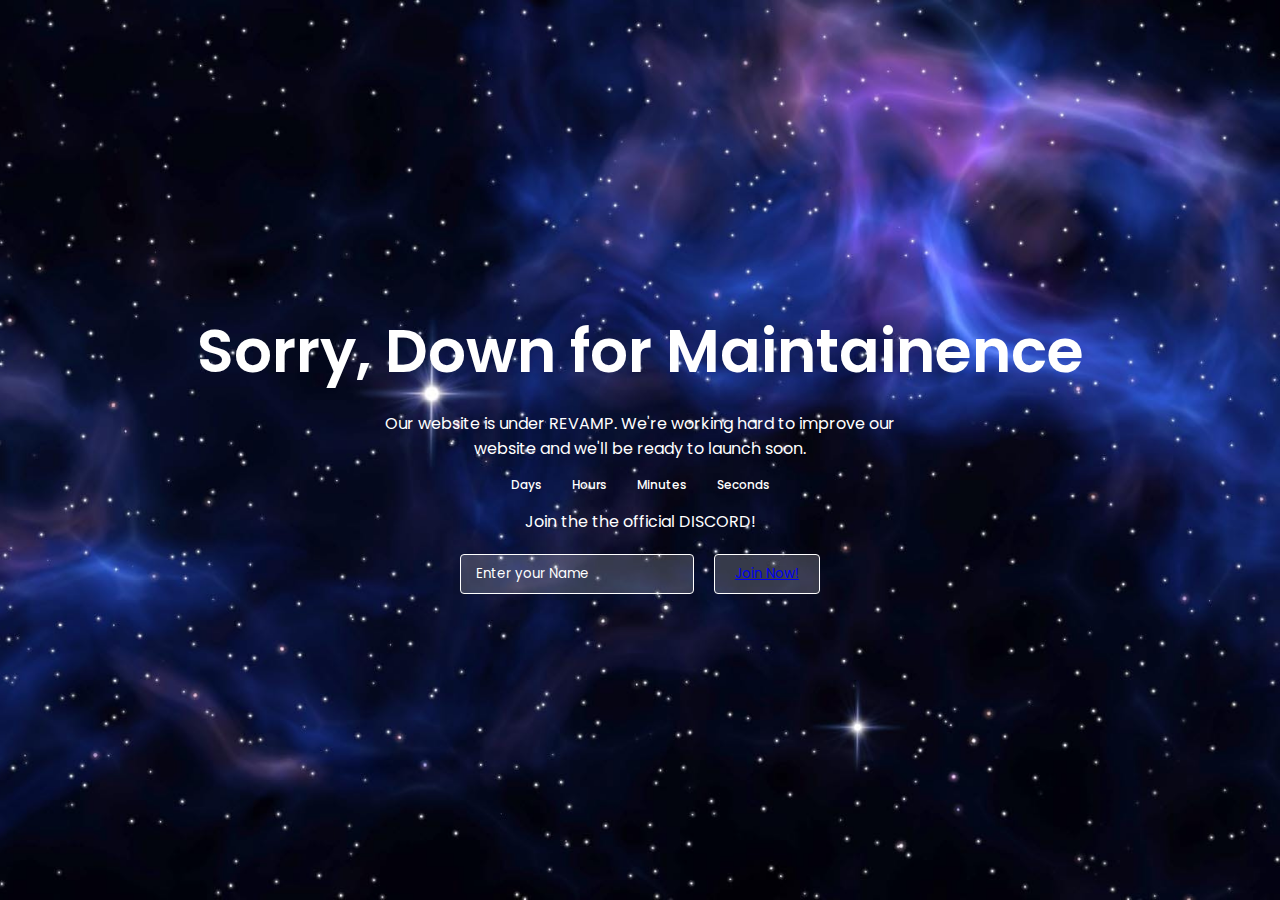
<file: index.html>
<!DOCTYPE html>

<html lang="en">
  <head>
    <meta charset="UTF-8" />
    <meta http-equiv="X-UA-Compatible" content="IE=edge" />
    <meta name="viewport" content="width=device-width, initial-scale=1.0" />
    <title>ASTRA Website Coming Soon Page</title>

    <!-- CSS -->
    <link rel="stylesheet" href="style.css" />
  </head>
  <body>
    <section class="container">
      <img src="image.jpg" alt="" class="image" />
      <header>Sorry, Down for Maintainence</header>
      <p>
        Our website is under REVAMP. We're working hard to improve our
        website and we'll be ready to launch soon.
      </p>
      <div class="time-content">
        <div class="time days">
          <span class="number"></span>
          <span class="text">days</span>
        </div>
        <div class="time hours">
          <span class="number"></span>
          <span class="text">hours</span>
        </div>
        <div class="time minutes">
          <span class="number"></span>
          <span class="text">minutes</span>
        </div>
        <div class="time seconds">
          <span class="number"></span>
          <span class="text">seconds</span>
        </div>
      </div>

      <div class="email-content">
        <p>Join the the official DISCORD!</p>

        <div class="input-box">
          <input type="Name" placeholder="Enter your Name" />
          <button><a href="https://discord.gg/9Cew8xt26r">Join Now!</a></button>
        </div>
      </div>
    </section>

    <!-- JavaScript -->
    <script src="script.js"></script>
  </body>
</html>
</file>
<file: style.css>
/* Google Fonts - Poppins */
@import url("https://fonts.googleapis.com/css2?family=Poppins:wght@300;400;500;600;700&display=swap");

* {
  margin: 0;
  padding: 0;
  box-sizing: border-box;
  font-family: "Poppins", sans-serif;
}
.container {
  display: flex;
  row-gap: 15px;
  align-items: center;
  justify-content: center;
  flex-direction: column;
  height: 100vh;
  width: 100%;
  overflow: hidden;
}
.container .image {
  position: absolute;
  height: 100%;
  width: 100%;
  object-fit: cover;
  z-index: -1;
}
.container header {
  font-size: 60px;
  color: #fff;
  font-weight: 600;
  text-align: center;
}
.container p {
  font-size: 16px;
  font-weight: 400;
  color: #fff;
  max-width: 550px;
  text-align: center;
}
.container .time-content {
  display: flex;
  column-gap: 30px;
  align-items: center;
}
.time-content .time {
  display: flex;
  align-items: center;
  flex-direction: column;
}
.time .number,
.time .text {
  font-weight: 500;
  color: #fff;
}
.time .number {
  font-size: 40px;
}
.time .text {
  text-transform: capitalize;
  font-size: 12px;
}
.Name-content {
  display: flex;
  align-items: center;
  flex-direction: column;
  margin-top: 30px;
  width: 100%;
}
.Name-content p {
  font-size: 13px;
}
.input-box {
  display: flex;
  align-items: center;
  height: 40px;
  max-width: 360px;
  width: 100%;
  margin-top: 20px;
  column-gap: 20px;
}
.input-box input,
.input-box button {
  height: 100%;
  outline: none;
  border: none;
  border: 1px solid #fff;
  border-radius: 4px;
  background-color: rgba(255, 255, 255, 0.2);
  font-weight: 400;
}
.input-box input {
  width: 100%;
  padding: 0 15px;
  color: #fff;
}
input::placeholder {
  color: #fff;
}
.input-box button {
  cursor: pointer;
  color: #fff;
  white-space: nowrap;
  padding: 0 20px;
  transition: all 0.3s ease;
}
.input-box button:hover {
  background-color: #fff;
  color: #0d6a81;
}
@media screen and (max-width: 300px) {
  .container header {
    font-size: 50px;
  }
}
</file>
